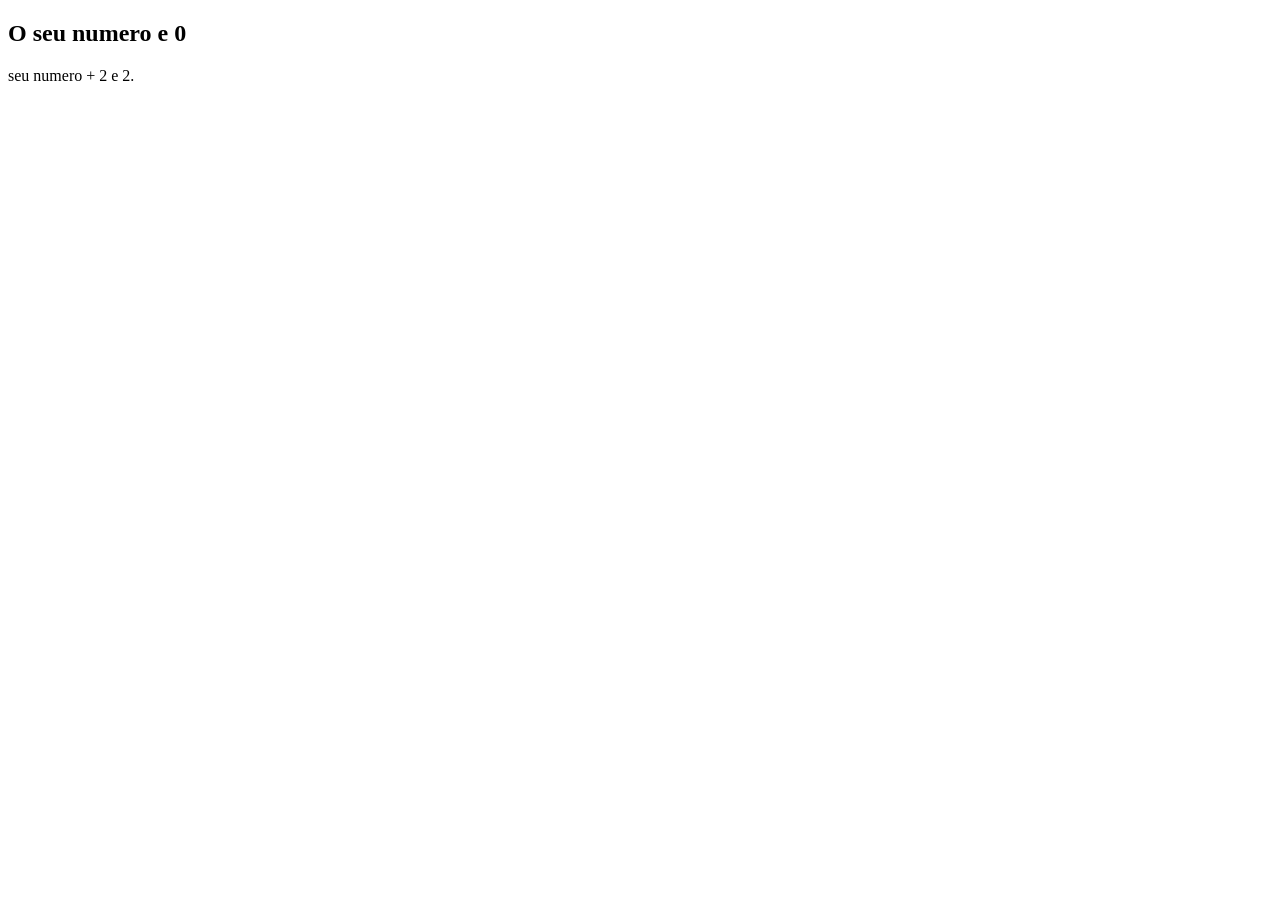
<file: aula-4/index.html>
<!DOCTYPE html>
<html lang="en">
<head>
    <meta charset="UTF-8">
    <meta name="viewport" content="width=device-width, initial-scale=1.0">
    <title>Document</title>
</head>
<body>
    <section>
        <h1>O seu numero e <span id="numero-titulo">0</span></h1>
        <div id="texto"></div>
    </section>

    <script src="script.js"></script>
</body>
</html>
</file>
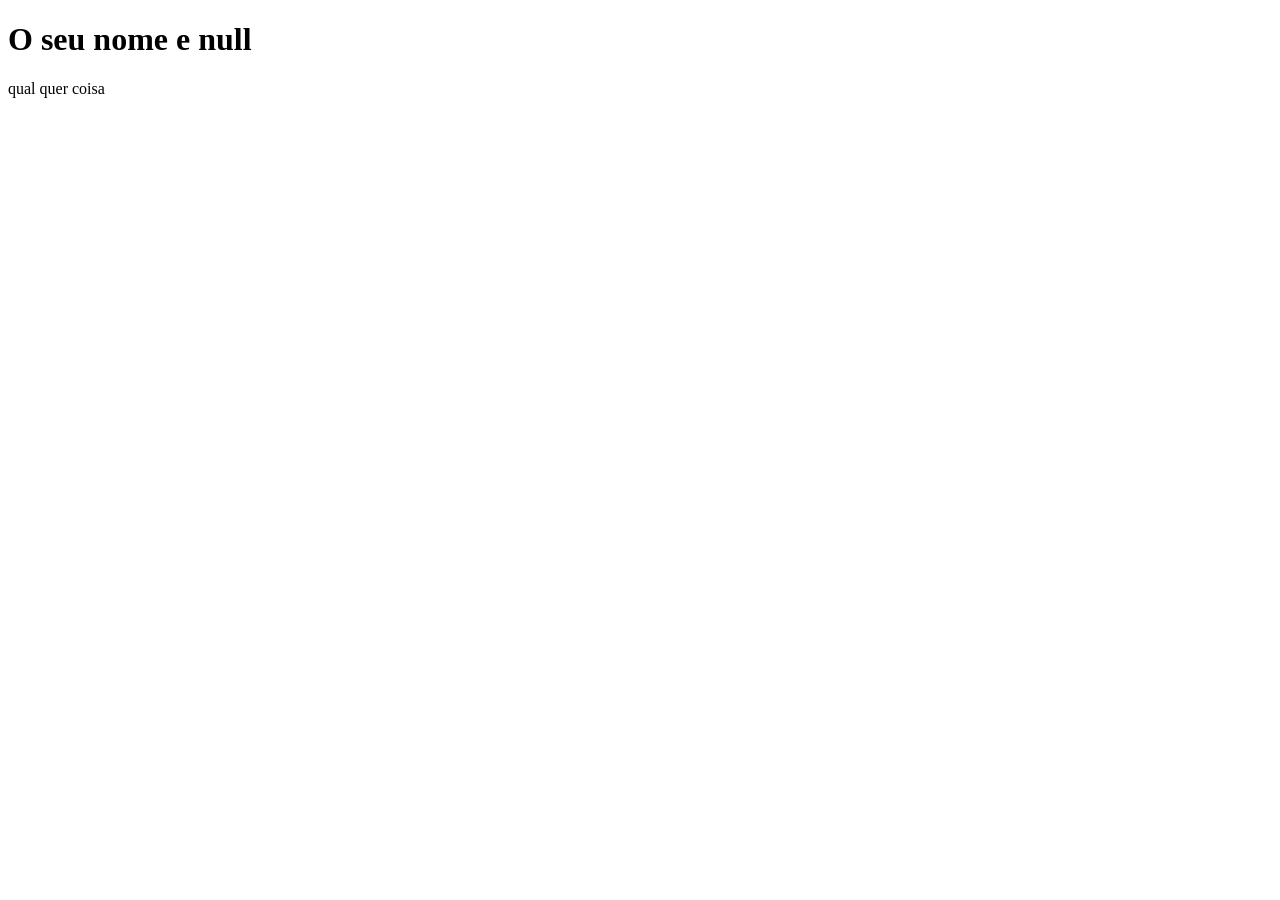
<file: aula-3/exercicios/index.html>
<!DOCTYPE html>
<html lang="en">
<head>
    <meta charset="UTF-8">
    <meta name="viewport" content="width=device-width, initial-scale=1.0">
    <title>Document</title>
</head>
<body>

    <script>
        const nome = prompt('Digite seu nome completo:');
        document.body.innerHTML = `<h1>O seu nome e ${nome}</h1>`
        document.body.innerHTML += 'qual quer coisa'

    </script>
</body>
</html>
</file>
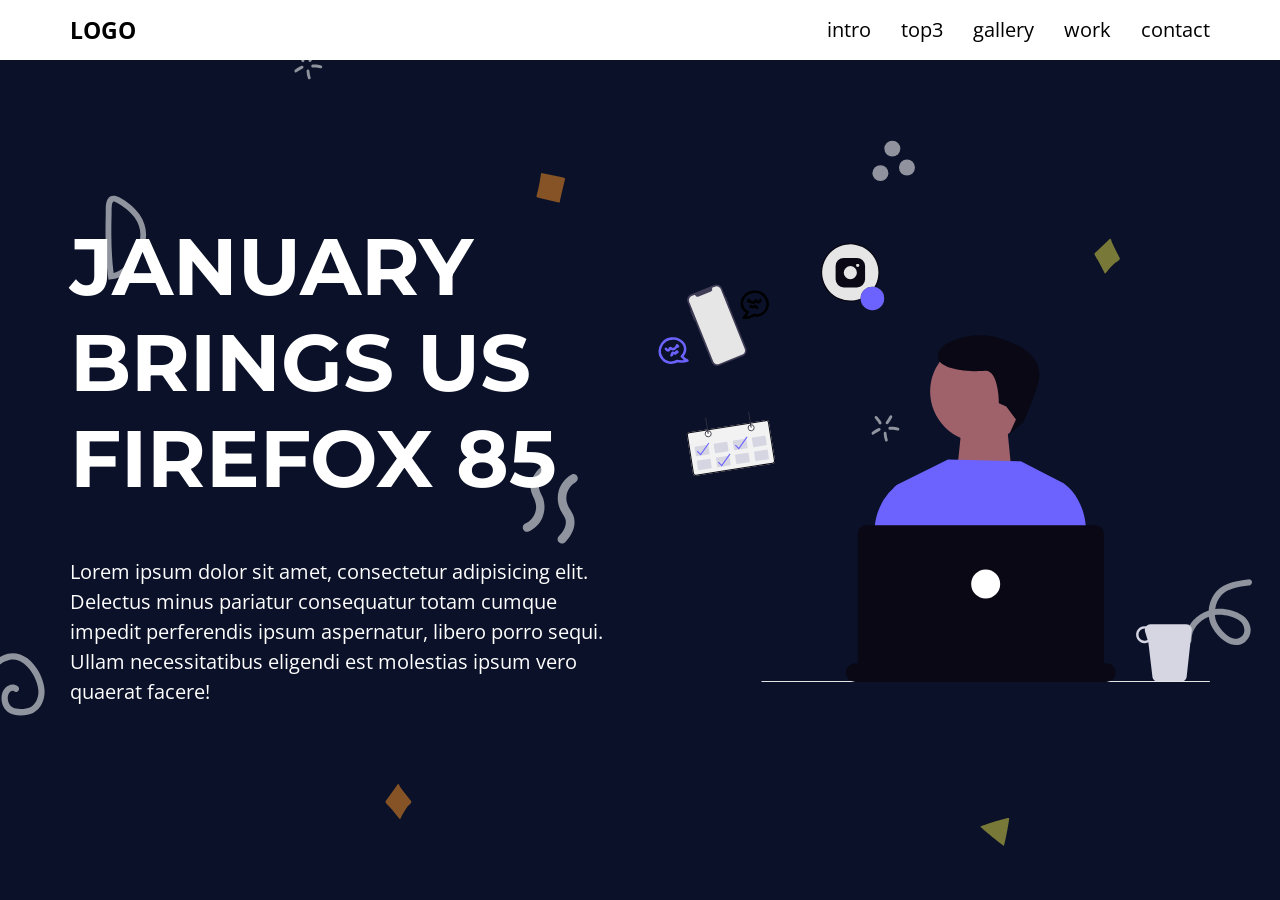
<file: aula-1/pagina/inex.html>
<!DOCTYPE html>
<html lang="en">
<head>
    <link rel="preconnect" href="https://fonts.googleapis.com">
    <link rel="preconnect" href="https://fonts.gstatic.com" crossorigin>
    <link href="https://fonts.googleapis.com/css2?family=Montserrat:ital,wght@0,100..900;1,100..900&family=Open+Sans:ital,wght@0,300..800;1,300..800&display=swap" rel="stylesheet">
    <meta charset="UTF-8">
    <meta name="viewport" content="width=device-width, initial-scale=1.0">
    <title>Document</title>
    <link rel="stylesheet" href="style.css">
</head>
<body>
    <header>
        <div class="container">
            <div class="logo">
                <a href="">LOGO</a>
            </div>
            <nav>
                <a href="#">intro</a>
                <a href="#">top3</a>
                <a href="#">gallery</a>
                <a href="#">work</a>
                <a href="#">contact</a>
            </nav>

        </div>
    </header>

    <section class="intro main-bg section">
        <div class="container intro-container">
            <div class="intro-text">
              <h1>January brings us Firefox 85</h1>
        <p>Lorem ipsum dolor sit amet, consectetur adipisicing elit. Delectus minus pariatur consequatur totam cumque impedit perferendis ipsum aspernatur, libero porro sequi. Ullam necessitatibus eligendi est molestias ipsum vero quaerat facere!</p>
            </div>
            <div class="intro-img">
                <img src="./img/undraw_distractions_jmxk.svg" alt="homen programando">
            </div>

        </div>
    </section>

</body>
</html>
</file>
<file: aula-1/pagina/style.css>
*{
    margin: 0;
    padding: 0;
    box-sizing: border-box;
}
.section{
    height: 100vh;
    padding-top: 2.5rem;
}

html{
    font-size: 62.5%;
}

body{
    font-family: 'open sans', sans-serif;
    font-size: 2rem;
    color: #fff;
    line-height: 1.5;
}

h1, h2, h3, h4, h5, h6{
    font-family: 'Montserrat', sans-serif;
}
h1{
    font-size: 6rem;
    text-transform: uppercase
}
h2{
    font-size: 5.5rem;
}
h3{
    font-size: 5rem;
}
h4{
    font-size: 4.5rem;
}
h5{
    font-size: 4rem;
}
h6{
    font-size: 3.5rem;
}
img{
    display: block;
    width: 100%;
}
.main-bg{
    background-image: url('./img/main-bg.svg');
    background-size: cover;
    background-position: center center;
}
.container{
margin: 0 auto;
max-width: 1200px;
padding: 0 3rem;
}
a{
    text-decoration: none;
    color: #000;
}

header{
    background: #fff;
    width: 100%;
    height: 6rem;
    position: fixed;
    top: 0;
    left: 0;
    right: 0;
}
header .container{
    height: 100%;
    color: #000;
    display: flex;
    justify-content: space-between;
     align-items: center;
}
header .logo{
    font-size: 2.3rem;
    font-weight: bold;
}
header nav{
    display: flex;
    gap: 3rem;
}
header nav a:hover{
    color: red;
    transition: s3 ease;
}
.main-bg .intro-container{
    height: 100%;
    display: grid;
    align-items: center;
    grid-template-columns: 1fr 1fr;
    gap: 3rem;
}
.intro-text h1{
    line-height: 1.2;
    font-size: 8rem;
    margin-bottom: 5rem;
}
</file>
